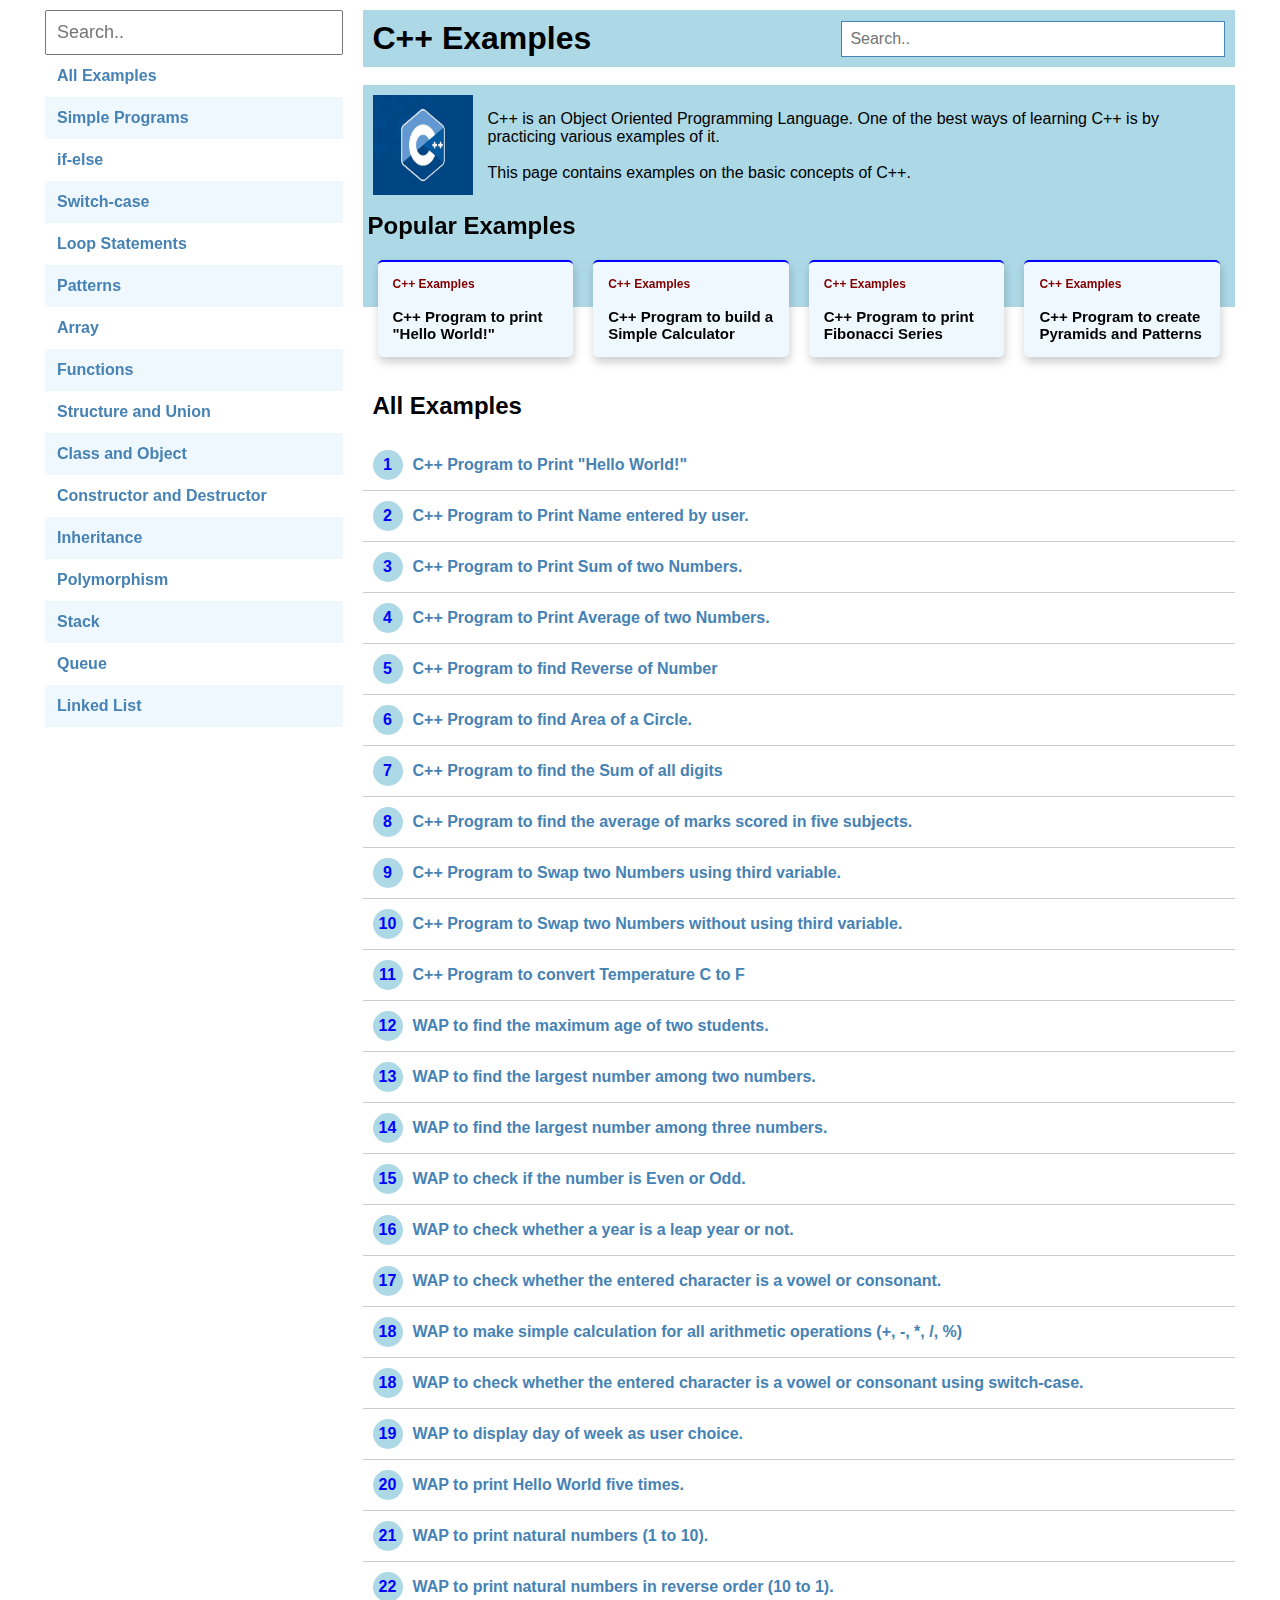
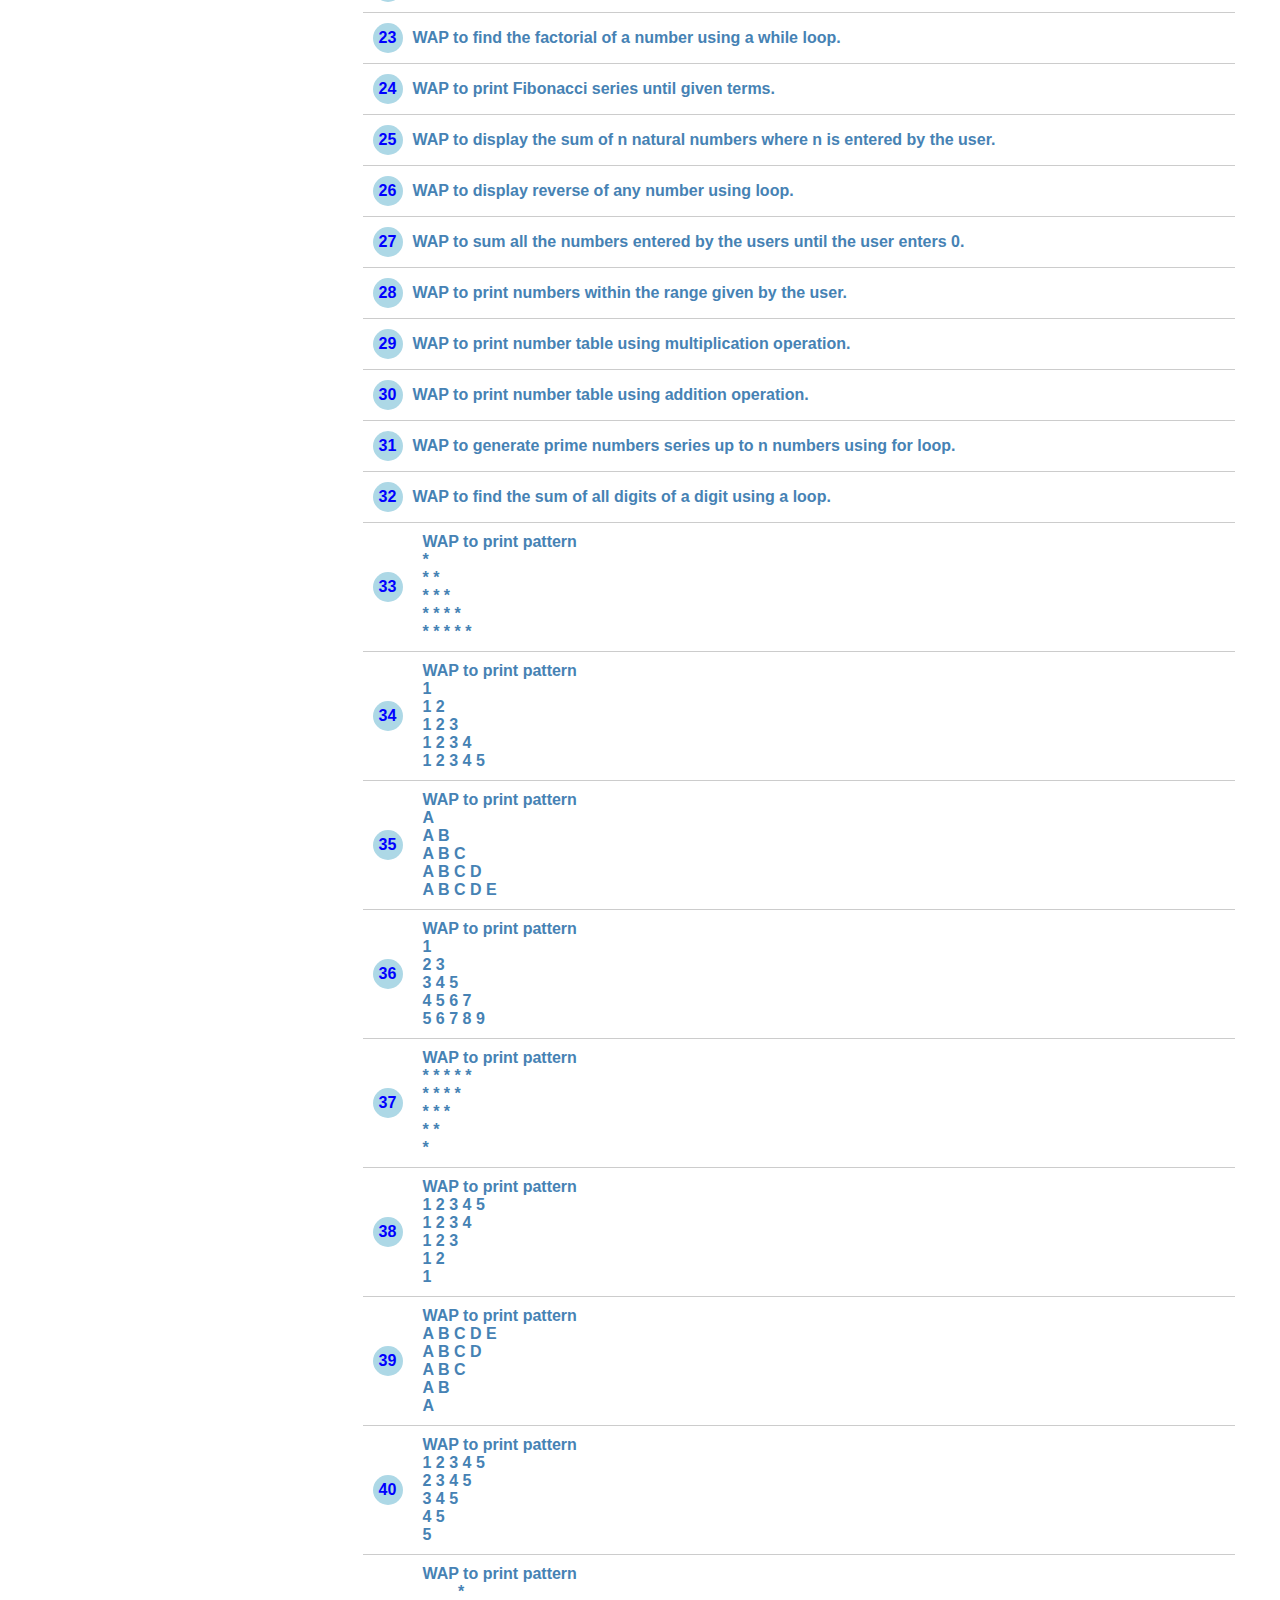
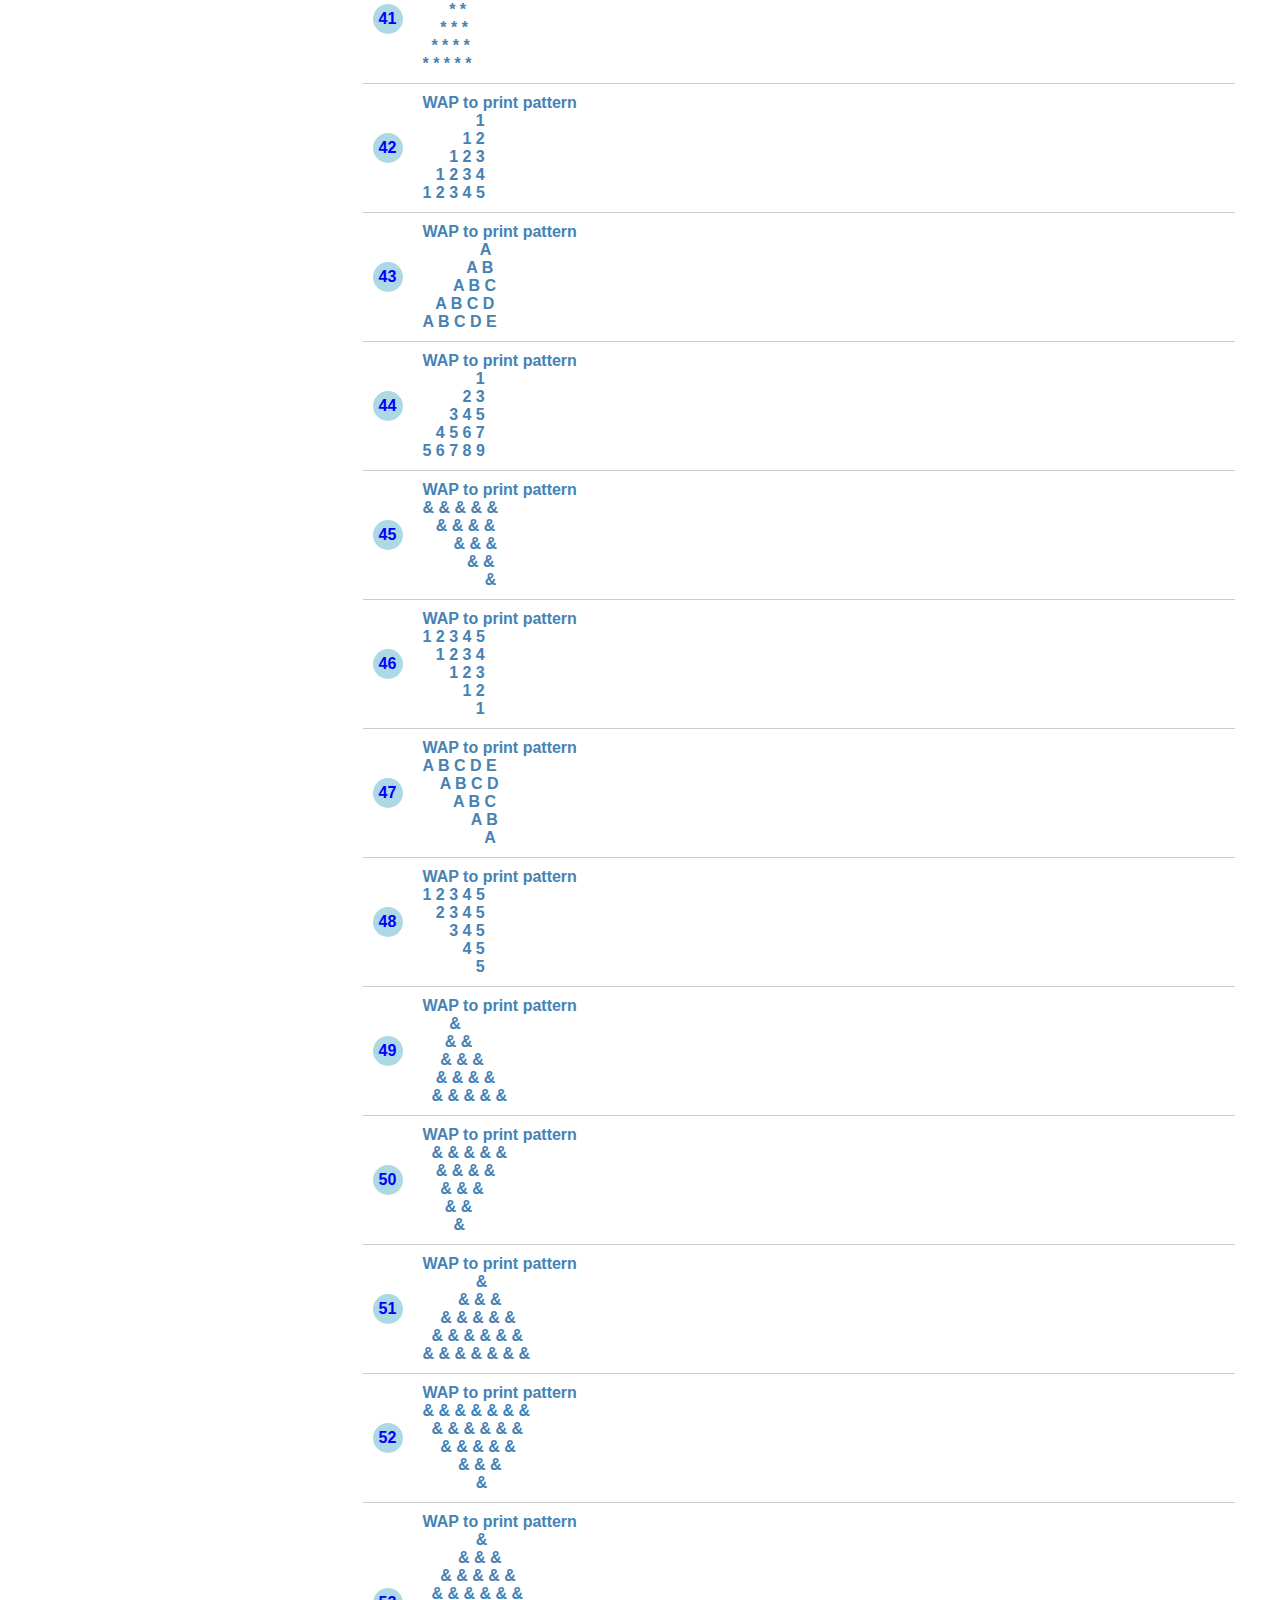
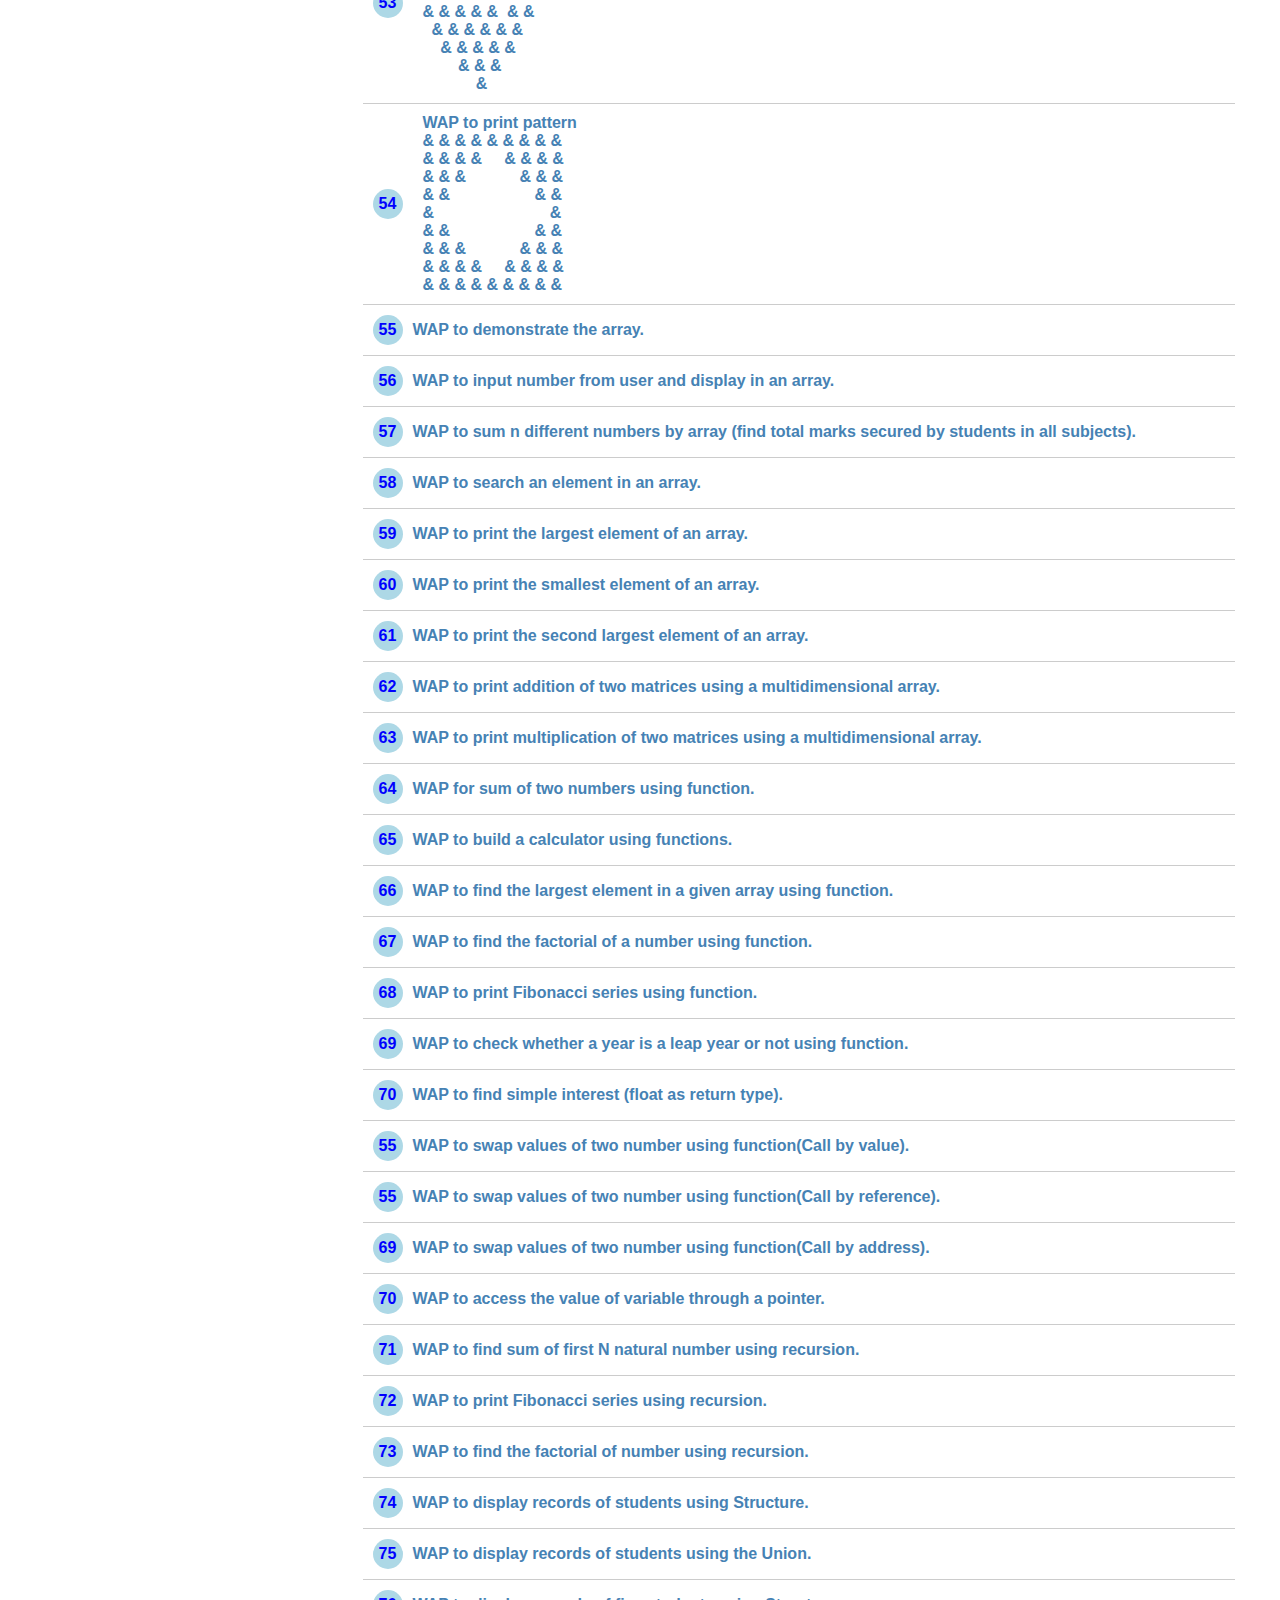
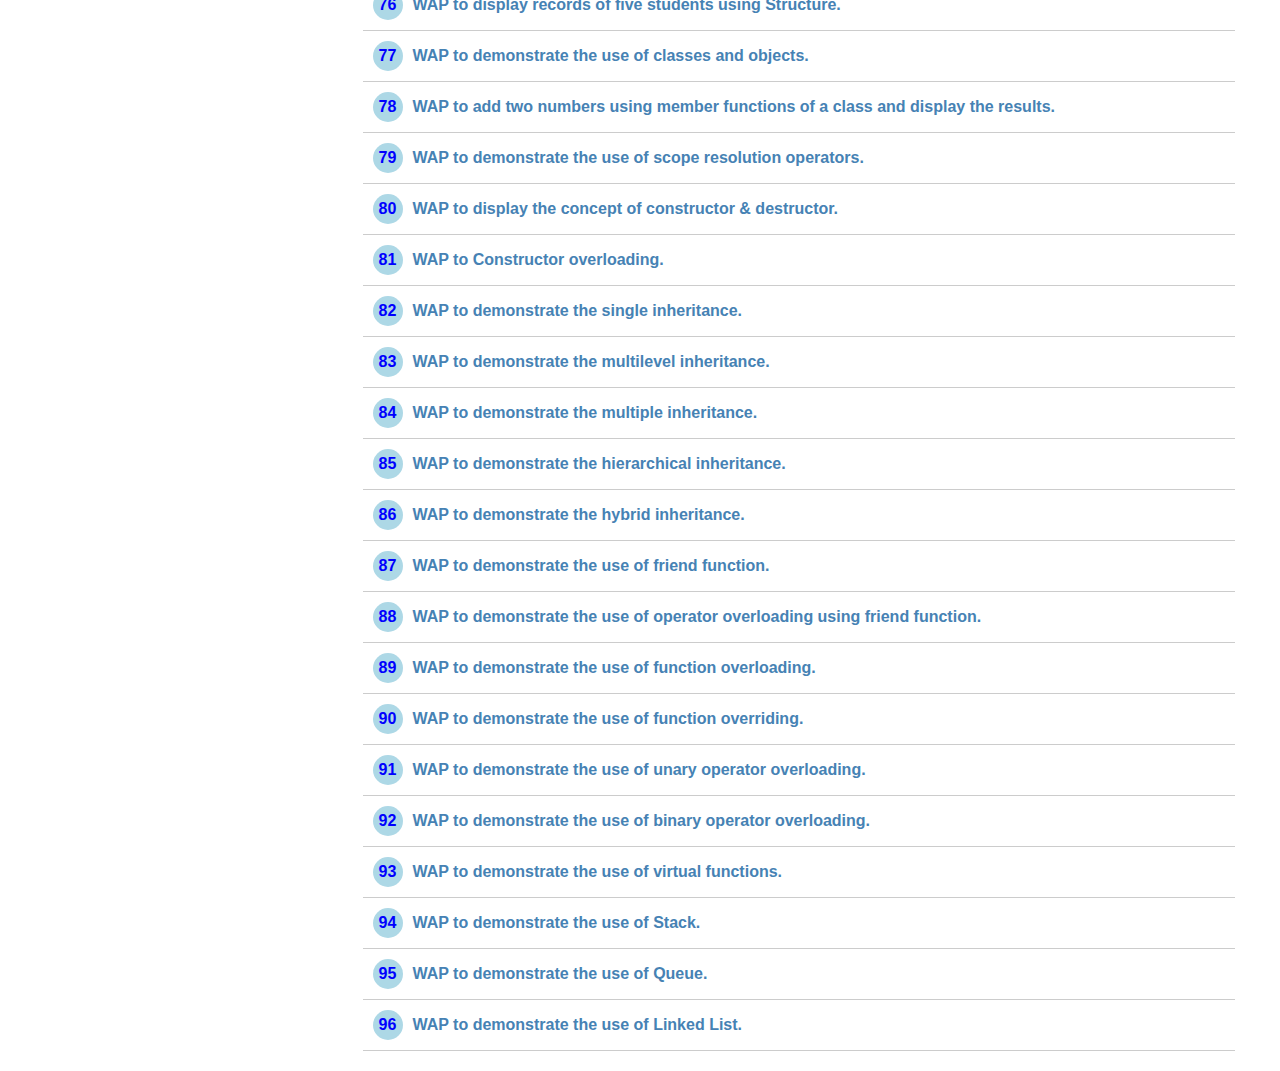
<file: cplus.html>
<!DOCTYPE html>
<html>
<head>
	<meta charset="utf-8">
	<meta name="viewport" content="width=device-width, initial-scale=1">
	<title></title>
	<link rel="stylesheet" type="text/css" href="cplus.css">
	<link rel="stylesheet" href="https://cdnjs.cloudflare.com/ajax/libs/font-awesome/4.7.0/css/font-awesome.min.css">
	<script src="https://code.jquery.com/jquery-3.5.1.min.js"></script>
</head>
<body>
<section>
	<div class="container">
		<div class="small-part" id="side">
			<div class="fix">
				<div class="close" onclick="closeNav()">&times</div>
				<input type="text" id="mySearch" onkeyup="myFunction()" placeholder="Search.." title="Type in a category">
				<ul id="myMenu">
				  <li id="all" class="programs" data-show=".all" ><a href="#">All Examples</a></li>
				  <li id="simple-prog" class="programs" data-show=".simple"><a href="#">Simple Programs</a></li>
				  <li id="if-else" class="programs" data-show=".ifelse"><a href="#">if-else</a></li>
				  <li id="Switch-case" class="programs" data-show=".switch"><a href="#">Switch-case</a></li>
				  <li id="loop-statement" class="programs" data-show=".loop"><a href="#">Loop Statements</a></li>
				  <li id="patterns" class="programs" data-show=".pattern"><a href="#">Patterns</a></li>
				  <li id="array" class="programs" data-show=".array"><a href="#">Array</a></li>
				  <li id="functions" class="programs" data-show=".func"><a href="#">Functions</a></li>
				  <li id="structure-union" class="programs" data-show=".struc-union"><a href="#">Structure and Union</a></li>
				  <li id="class-object" class="programs" data-show=".class-obj"><a href="#">Class and Object</a></li>
				  <li id="cons-dest" class="programs" data-show=".cons-dest"><a href="#">Constructor and Destructor</a></li>
				  <li id="inheritance" class="programs" data-show=".inherit"><a href="#">Inheritance</a></li>
				  <li id="polymorphism" class="programs" data-show=".polymorphism"><a href="#">Polymorphism</a></li>
				  <li id="stack" class="programs" data-show=".stack"><a href="#">Stack</a></li>
				  <li id="queue" class="programs" data-show=".queue"><a href="#">Queue</a></li>
				  <li id="linked-list" class="programs" data-show=".linked-list"><a href="#">Linked List</a></li>
				</ul>
			</div>
		</div>
		<div class="large-part">
			<div class="c-head">

					<button onclick="openNav()">
          			<i class="fa fa-bars"></i>
      			</button>
				<h1> C++ Examples</h1>
				<input type="text" id="all-search" onkeyup="allprogram()" placeholder="Search.." title="Type in a category">
			</div><br>
			<div class="c-text">
				<div class="c-image"><img src="c1.jpg" class="img"></div>
				<div class="text"></div>
				<div class="content">
					<p>C++ is an Object Oriented Programming Language. One of the best ways of learning C++ is by practicing various examples of it.<br><br> This page contains examples on the basic concepts of C++.</p>
				</div>
			</div>
			<div class="popular">
				<div class="cpart1"></div>
				<div class="cpart2"></div>
				<div class="base">
					<h2>Popular Examples</h2>
					<div class="division">
						<div class="pop-ex">
							<a href="cplus_prog/hello.mhtml">
								<div>
									<p class="div-head">C++ Examples</p><br>
									<p class="c-para">C++ Program to print "Hello World!"</p>
								</div>
							</a>
						</div>
						<div class="pop-ex">
							<a href="#">
								<div>
									<p class="div-head">C++ Examples</p><br>
									<p class="c-para">C++ Program to build a Simple Calculator</p>
								</div>
							</a>
						</div>
						<div class="pop-ex">
							<a href="#">
								<div>
									<p class="div-head">C++ Examples</p><br>
									<p class="c-para">C++ Program to print Fibonacci Series</p>
								</div>
							</a>
						</div>
						<div class="pop-ex">
							<a href="#">
								<div>
									<p class="div-head">C++ Examples</p><br>
									<p class="c-para">C++ Program to create Pyramids and Patterns</p>
								</div>
							</a>
						</div>
						
					</div>
					
				</div>
			</div>
			<h2 style="padding: 25px 0 0 10px;" class="text-change">All Examples</h2>

			<div class="prog-container">

				<div class="all">
					<ul id="myProgram">
						<li><a href="cplus_prog/hello.mhtml"><div class="number">1</div><span>C++ Program to Print "Hello World!"</span></a></li>
						<li><a href="#"><div class="number">2</div><span>C++ Program to Print Name entered by user.</span></a></li>
						<li><a href="#"><div class="number">3</div><span>C++ Program to Print Sum of two Numbers.</span></a></li>
						<li><a href="#"><div class="number">4</div><span>C++ Program to Print Average of two Numbers.</span></a></li>
						<li><a href="#"><div class="number">5</div><span>C++ Program to find Reverse of Number</span></a></li>
						<li><a href="#"><div class="number">6</div><span>C++ Program to find Area of a Circle.</span></a></li>
						<li><a href="#"><div class="number">7</div><span>C++ Program to find the Sum of all digits </span></a></li>
						<li><a href="#"><div class="number">8</div><span>C++ Program to find the average of marks scored in five subjects.</span></a></li>
						<li><a href="#"><div class="number">9</div><span>C++ Program to Swap two Numbers using third variable.</span></a></li>
						<li><a href="#"><div class="number">10</div><span>C++ Program to Swap two Numbers without using third variable.</span></a></li>
						<li><a href="#"><div class="number">11</div><span>C++ Program to convert Temperature C to F</span></a></li>
						<li><a href="#"><div class="number">12</div><span>WAP to find the maximum age of two students.</span></a></li>
						<li><a href="#"><div class="number">13</div><span>WAP to find the largest number among two numbers.</span></a></li>
						<li><a href="#"><div class="number">14</div><span>WAP to find the largest number among three numbers.</span></a></li>
						<li><a href="#"><div class="number">15</div><span>WAP to check if the number is Even or Odd.</span></a></li>
						<li><a href="#"><div class="number">16</div><span>WAP to check whether a year is a leap year or not.</span></a></li>
						<li><a href="#"><div class="number">17</div><span>WAP to check whether the entered character is a vowel or consonant.</span></a></li>

						<li><a href="#"><div class="number">18</div><span>WAP to make simple calculation for all arithmetic operations (+, -, *, /, %)</span></a></li>
						<li><a href="#"><div class="number">18</div><span>WAP to check whether the entered character is a vowel or consonant using switch-case.</span></a></li>
						<li><a href="#"><div class="number">19</div><span>WAP to display day of week as user choice.</span></a></li>

						<li><a href="#"><div class="number">20</div><span>WAP to print Hello World five times.</span></a></li>
						<li><a href="#"><div class="number">21</div><span>WAP to print natural numbers (1 to 10).</span></a></li>
						<li><a href="#"><div class="number">22</div><span>WAP to print natural numbers in reverse order (10 to 1).</span></a></li>
						<li><a href="#"><div class="number">23</div><span>WAP to find the factorial of a number using a while loop.</span></a></li>
						<li><a href="#"><div class="number">24</div><span>WAP to print Fibonacci series until given terms.</span></a></li>
						<li><a href="#"><div class="number">25</div><span>WAP to display the sum of n natural numbers where n is entered by the user.</span></a></li>
						<li><a href="#"><div class="number">26</div><span>WAP to display reverse of any number using loop.</span></a></li>
						<li><a href="#"><div class="number">27</div><span>WAP to sum all the numbers entered by the users until the user enters 0.</span></a></li>
						<li><a href="#"><div class="number">28</div><span>WAP to print numbers within the range given by the user.</span></a></li>
						<li><a href="#"><div class="number">29</div><span>WAP to print number table using multiplication operation.</span></a></li>
						<li><a href="#"><div class="number">30</div><span>WAP to print number table using addition operation.</span></a></li>
						<li><a href="#"><div class="number">31</div><span>WAP to generate prime numbers series up to n numbers using for loop.</span></a></li>

						<li><a href="#"><div class="number">32</div><span>WAP to find the sum of all digits of a digit using a loop.</span></a></li>
						<li><a href="#"><div class="number">33</div>
							<span style="padding-left: 10px;"><div>WAP to print pattern</div><b>*<br>* *<br>* * *<br>* * * *<br>* * * * *</b></span></a>
						</li>
						<li><a href="#"><div class="number">34</div>
							<span style="padding-left: 10px;"><div>WAP to print pattern</div>1<br>1 2 <br> 1 2 3<br> 1 2 3 4<br> 1 2 3 4 5</span></a>
						</li>
						<li><a href="#"><div class="number">35</div>
							<span style="padding-left: 10px;"><div>WAP to print pattern</div>A<br> A B<br> A B C<br> A B C D<br> A B C D E</span></a>
						</li>
						<li><a href="#"><div class="number">36</div>
							<span style="padding-left: 10px;"><div>WAP to print pattern</div>1<br>2 3<br> 3 4 5<br> 4 5 6 7<br> 5 6 7 8 9</span></a>
						</li>
						<li><a href="#"><div class="number">37</div>
							<span style="padding-left: 10px;"><div>WAP to print pattern</div>* * * * *<br>* * * *<br>* * * <br> * *<br>*</span></a>
						</li>
						<li><a href="#"><div class="number">38</div>
							<span style="padding-left: 10px;"><div>WAP to print pattern</div>1 2 3 4 5<br> 1 2 3 4<br> 1 2 3<br> 1 2<br>1</span></a>
						</li>
						<li><a href="#"><div class="number">39</div>
							<span style="padding-left: 10px;"><div>WAP to print pattern</div>A B C D E<br>A B C D<br>A B C<br>A B<br>A</span></a>
						</li>
						<li><a href="#"><div class="number">40</div>
							<span style="padding-left: 10px;"><div>WAP to print pattern</div>1 2 3 4 5<br>2 3 4 5<br>3 4 5<br> 4 5<br>5</span></a>
						</li>
						<li><a href="#"><div class="number">41</div>
							<span style="padding-left: 10px;">WAP to print pattern
								<pre>        *</pre><pre>      * *</pre><pre>    * * *</pre><pre>  * * * *</pre><pre>* * * * *</pre></span></a>
						</li>
						<li><a href="#"><div class="number">42</div>
							<span style="padding-left: 10px;"><div>WAP to print pattern</div>
								<pre>            1</pre>
								<pre>         1 2</pre>
								<pre>      1 2 3</pre>
								<pre>   1 2 3 4</pre>
								<pre>1 2 3 4 5</pre></span></a></span></a>
						</li>
						<li><a href="#"><div class="number">43</div>
							<span style="padding-left: 10px;"><div>WAP to print pattern</div>
							  <pre>             A</pre>
								<pre>          A B</pre>
								<pre>       A B C</pre>
								<pre>   A B C D</pre>
								<pre>A B C D E</pre></span></a>
						</li>
						<li><a href="#"><div class="number">44</div>
							<span style="padding-left: 10px;"><div>WAP to print pattern</div>
							  <pre>            1</pre>
								<pre>         2 3</pre>
								<pre>      3 4 5</pre>
								<pre>   4 5 6 7</pre>
								<pre>5 6 7 8 9</pre></span></a>
						</li>
						<li><a href="#"><div class="number">45</div>
							<span style="padding-left: 10px;"><div>WAP to print pattern</div>
								<pre>& & & & &</pre>
								<pre>   & & & &</pre>
								<pre>       & & &</pre>
								<pre>          & &</pre>
								<pre>              &</pre></span></a>
						</li>
						<li><a href="#"><div class="number">46</div>
							<span style="padding-left: 10px;"><div>WAP to print pattern</div>
							  <pre>1 2 3 4 5</pre>
								<pre>   1 2 3 4</pre>
								<pre>      1 2 3</pre>
								<pre>         1 2</pre>
								<pre>            1</pre></span></a>
						</li>
						<li><a href="#"><div class="number">47</div>
							<span style="padding-left: 10px;"><div>WAP to print pattern</div>
							  <pre>A B C D E</pre>
								<pre>    A B C D</pre>
								<pre>       A B C</pre>
								<pre>           A B</pre>
								<pre>              A</pre></span></a>
						</li>

						<li><a href="#"><div class="number">48</div>
							<span style="padding-left: 10px;"><div>WAP to print pattern</div>
							<pre>1 2 3 4 5</pre>
								<pre>   2 3 4 5</pre>
								<pre>      3 4 5</pre>
								<pre>         4 5</pre>
								<pre>            5</pre></span></a>
						</li>
						<li><a href="#"><div class="number">49</div>
							<span style="padding-left: 10px;"><div>WAP to print pattern</div>
							<pre>      &      </pre>
							<pre>     & &  </pre>
							<pre>    & & &  </pre>
							<pre>   & & & & </pre>
							<pre>  & & & & &</pre></span></a>
						</li>
						<li><a href="#"><div class="number">50</div>
							<span style="padding-left: 10px;"><div>WAP to print pattern</div>
							<pre>  & & & & &</pre>
							<pre>   & & & & </pre>
							<pre>    & & &  </pre>
							<pre>     & &  </pre>
							<pre>       &      </pre>
						  </span></a>
						</li>
						<li><a href="#"><div class="number">51</div>
							<span style="padding-left: 10px;"><div>WAP to print pattern</div>
							<pre>            &      </pre>
							<pre>        & & &    </pre>
							<pre>    & & & & &  </pre>
							<pre>  & & & & & & </pre>
							<pre>& & & & & & &</pre></span></a>
						</li>
						<li><a href="#"><div class="number">52</div>
							<span style="padding-left: 10px;"><div>WAP to print pattern</div>
								<pre>& & & & & & &</pre>
								<pre>  & & & & & & </pre>
								<pre>    & & & & &  </pre>
								<pre>        & & &    </pre>
								<pre>            &      </pre>
							</span></a></li>
						<li><a href="#"><div class="number">53</div>
							<span style="padding-left: 10px;"><div>WAP to print pattern</div>
							<pre>            &      </pre>
							<pre>        & & &    </pre>
							<pre>    & & & & &  </pre>
							<pre>  & & & & & & </pre>
							<pre>& & & & &  & &</pre>
							<pre>  & & & & & & </pre>
								<pre>    & & & & &  </pre>
								<pre>        & & &    </pre>
								<pre>            &      </pre>
						</span></a>
						</li>

						<li><a href="#"><div class="number">54</div>
							<span style="padding-left: 10px;"><div>WAP to print pattern</div>
							<pre>& & & & & & & & &</pre>
							<pre>& & & &     & & & &</pre>
							<pre>& & &            & & &</pre>
							<pre>& &                   & &</pre>
							<pre>&                          &</pre>
							<pre>& &                   & &</pre>
							<pre>& & &            & & &</pre>
							<pre>& & & &     & & & &</pre>
							<pre>& & & & & & & & &</pre>
						</span></a>
						</li>
						<li><a href="#"><div class="number">55</div><span>WAP to demonstrate the array.</span></a></li>
						<li><a href="#"><div class="number">56</div><span>WAP to input number from user and display in an array.</span></a></li>
						<li><a href="#"><div class="number">57</div><span>WAP to sum n different numbers by array (find total marks secured by students in all subjects).</span></a></li>
						<li><a href="#"><div class="number">58</div><span>WAP to search an element in an array.</span></a></li>
						<li><a href="#"><div class="number">59</div><span>WAP to print the largest element of an array.</span></a></li>
						<li><a href="#"><div class="number">60</div><span>WAP to print the smallest element of an array.</span></a></li>
						<li><a href="#"><div class="number">61</div><span>WAP to print the second largest element of an array.</span></a></li>
						<li><a href="#"><div class="number">62</div><span>WAP to print addition of two matrices using a multidimensional array.</span></a></li>
						<li><a href="#"><div class="number">63</div><span>WAP to print multiplication of two matrices using a multidimensional array.</span></a></li>

						<li><a href="#"><div class="number">64</div><span>WAP for sum of two numbers using function.</span></a></li>
						<li><a href="#"><div class="number">65</div><span>WAP to build a calculator using functions.</span></a></li>
						<li><a href="#"><div class="number">66</div><span>WAP to find the largest element in a given array using function.</span></a></li>
						<li><a href="#"><div class="number">67</div><span>WAP to find the factorial of a number using function.</span></a></li>
						<li><a href="#"><div class="number">68</div><span>WAP to print Fibonacci series using function.</span></a></li>
						<li><a href="#"><div class="number">69</div><span>WAP to check whether a year is a leap year or not using function.</span></a></li>
						<li><a href="#"><div class="number">70</div><span>WAP to find simple interest (float as return type).</span></a></li>
						<li><a href="#"><div class="number">55</div><span>WAP to swap values of two number using function(Call by value).</span></a></li>
						<li><a href="#"><div class="number">55</div><span>WAP to swap values of two number using function(Call by reference).</span></a></li>
						<li><a href="#"><div class="number">69</div><span>WAP to swap values of two number using function(Call by address).</span></a></li>
						<li><a href="#"><div class="number">70</div><span>WAP to access the value of variable through a pointer.</span></a></li>
						<li><a href="#"><div class="number">71</div><span>WAP to find sum of first N natural number using recursion.</span></a></li>
						<li><a href="#"><div class="number">72</div><span>WAP to print Fibonacci series using recursion.</span></a></li>
						<li><a href="#"><div class="number">73</div><span>WAP to find the factorial of number using recursion.</span></a></li>

						<li><a href="#"><div class="number">74</div><span>WAP to display records of students using Structure.</span></a></li>
						<li><a href="#"><div class="number">75</div><span>WAP to display records of students using the Union.</span></a></li>
						<li><a href="#"><div class="number">76</div><span>WAP to display records of five students using Structure.</span></a></li>

						<li><a href="#"><div class="number">77</div><span>WAP to demonstrate the use of classes and objects.</span></a></li>
						<li><a href="#"><div class="number">78</div><span>WAP to add two numbers using member functions of a class and display the results.</span></a></li>
						<li><a href="#"><div class="number">79</div><span>WAP to demonstrate the use of scope resolution operators.</span></a></li>

						<li><a href="#"><div class="number">80</div><span>WAP to display the concept of constructor & destructor.</span></a></li>
						<li><a href="#"><div class="number">81</div><span>WAP to Constructor overloading.</span></a></li>

						<li><a href="#"><div class="number">82</div><span>WAP to demonstrate the single inheritance.</span></a></li>
						<li><a href="#"><div class="number">83</div><span>WAP to demonstrate the multilevel inheritance.</span></a></li>
						<li><a href="#"><div class="number">84</div><span>WAP to demonstrate the multiple inheritance.</span></a></li>
						<li><a href="#"><div class="number">85</div><span>WAP to demonstrate the hierarchical inheritance.</span></a></li>
						<li><a href="#"><div class="number">86</div><span>WAP to demonstrate the hybrid inheritance.</span></a></li>

						<li><a href="#"><div class="number">87</div><span>WAP to demonstrate the use of friend function.</span></a></li>
						<li><a href="#"><div class="number">88</div><span>WAP to demonstrate the use of operator overloading using friend function.</span></a></li>

						<li><a href="#"><div class="number">89</div><span>WAP to demonstrate the use of function overloading.</span></a></li>
						<li><a href="#"><div class="number">90</div><span>WAP to demonstrate the use of function overriding.</span></a></li>
						<li><a href="#"><div class="number">91</div><span>WAP to demonstrate the use of unary operator overloading.</span></a></li>
						<li><a href="#"><div class="number">92</div><span>WAP to demonstrate the use of binary operator overloading.</span></a></li>
						<li><a href="#"><div class="number">93</div><span>WAP to demonstrate the use of virtual functions.</span></a></li>

						<li><a href="#"><div class="number">94</div><span>WAP to demonstrate the use of Stack.</span></a></li>
						<li><a href="#"><div class="number">95</div><span>WAP to demonstrate the use of Queue.</span></a></li>
						<li><a href="#"><div class="number">96</div><span>WAP to demonstrate the use of Linked List.</span></a></li>
					</ul>
				</div>

				<div class="simple hide">
					<ul>
						<li><a href="cplus_prog/1hello_world.html"><div class="number">1</div><span>C++ Program to Print "Hello World!"</span></a></li>
						<li><a href="#"><div class="number">2</div><span>C++ Program to Print Name entered by user.</span></a></li>
						<li><a href="#"><div class="number">3</div><span>C++ Program to Print Sum of two Numbers.</span></a></li>
						<li><a href="#"><div class="number">4</div><span>C++ Program to Print Average of two Numbers.</span></a></li>
						<li><a href="#"><div class="number">5</div><span>C++ Program to find Reverse of Number</span></a></li>
						<li><a href="#"><div class="number">6</div><span>C++ Program to find Area of a Circle.</span></a></li>
						<li><a href="#"><div class="number">7</div><span>C++ Program to find the Sum of all digits </span></a></li>
						<li><a href="#"><div class="number">8</div><span>C++ Program to find the average of marks scored in five subjects.</span></a></li>
						<li><a href="#"><div class="number">9</div><span>C++ Program to Swap two Numbers using third variable.</span></a></li>
						<li><a href="#"><div class="number">10</div><span>C++ Program to Swap two Numbers without using third variable.</span></a></li>
						<li><a href="#"><div class="number">11</div><span>C++ Program to convert Temperature C to F</span></a></li>
					</ul>
				</div>

				<div class="ifelse hide">
					<ul>
						<li><a href="#"><div class="number">1</div><span>WAP to find the maximum age of two students.</span></a></li>
						<li><a href="#"><div class="number">2</div><span>WAP to find the largest number among two numbers.</span></a></li>
						<li><a href="#"><div class="number">3</div><span>WAP to find the largest number among three numbers.</span></a></li>
						<li><a href="#"><div class="number">4</div><span>WAP to check if the number is Even or Odd.</span></a></li>
						<li><a href="#"><div class="number">5</div><span>WAP to check whether a year is a leap year or not.</span></a></li>
						<li><a href="#"><div class="number">6</div><span>WAP to check whether the entered character is a vowel or consonant.</span></a></li>
					</ul>
				</div>

				<div class="switch hide">
					<ul>
						<li><a href="#"><div class="number">1</div><span>WAP to make simple calculation for all arithmetic operations (+, -, *, /, %)</span></a></li>
						<li><a href="#"><div class="number">2</div><span>WAP to check whether the entered character is a vowel or consonant using switch-case.</span></a></li>
						<li><a href="#"><div class="number">3</div><span>WAP to display day of week as user choice.</span></a></li>
					</ul>
				</div>

				<div class="loop hide">
					<ul>
						<li><a href="#"><div class="number">1</div><span>WAP to print Hello World five times.</span></a></li>
						<li><a href="#"><div class="number">2</div><span>WAP to print natural numbers (1 to 10).</span></a></li>
						<li><a href="#"><div class="number">3</div><span>WAP to print natural numbers in reverse order (10 to 1).</span></a></li>
						<li><a href="#"><div class="number">4</div><span>WAP to find the factorial of a number using a while loop.</span></a></li>
						<li><a href="#"><div class="number">5</div><span>WAP to print Fibonacci series until given terms.</span></a></li>
						<li><a href="#"><div class="number">6</div><span>WAP to display the sum of n natural numbers where n is entered by the user.</span></a></li>
						<li><a href="#"><div class="number">7</div><span>WAP to display reverse of any number using loop.</span></a></li>
						<li><a href="#"><div class="number">8</div><span>WAP to sum all the numbers entered by the users until the user enters 0.</span></a></li>
						<li><a href="#"><div class="number">9</div><span>WAP to print numbers within the range given by the user.</span></a></li>
						<li><a href="#"><div class="number">10</div><span>WAP to print number table using multiplication operation.</span></a></li>
						<li><a href="#"><div class="number">11</div><span>WAP to print number table using addition operation.</span></a></li>
						<li><a href="#"><div class="number">12</div><span>WAP to generate prime numbers series up to n numbers using for loop.</span></a></li>
						<li><a href="#"><div class="number">13</div><span>WAP to find the sum of all digits of a digit using a loop.</span></a></li>
					</ul>
				</div>

				<div class="pattern hide">
					<ul>
						<li><a href="#"><div class="number">1</div>
							<span style="padding-left: 10px;"><div>WAP to print pattern</div><b>*<br>* *<br>* * *<br>* * * *<br>* * * * *</b></span></a>
						</li>
						<li><a href="#"><div class="number">2</div>
							<span style="padding-left: 10px;"><div>WAP to print pattern</div>1<br>1 2 <br> 1 2 3<br> 1 2 3 4<br> 1 2 3 4 5</span></a>
						</li>
						<li><a href="#"><div class="number">3</div>
							<span style="padding-left: 10px;"><div>WAP to print pattern</div>A<br> A B<br> A B C<br> A B C D<br> A B C D E</span></a>
						</li>
						<li><a href="#"><div class="number">4</div>
							<span style="padding-left: 10px;"><div>WAP to print pattern</div>1<br>2 3<br> 3 4 5<br> 4 5 6 7<br> 5 6 7 8 9</span></a>
						</li>
						<li><a href="#"><div class="number">5</div>
							<span style="padding-left: 10px;"><div>WAP to print pattern</div>* * * * *<br>* * * *<br>* * * <br> * *<br>*</span></a>
						</li>
						<li><a href="#"><div class="number">6</div>
							<span style="padding-left: 10px;"><div>WAP to print pattern</div>1 2 3 4 5<br> 1 2 3 4<br> 1 2 3<br> 1 2<br>1</span></a>
						</li>
						<li><a href="#"><div class="number">7</div>
							<span style="padding-left: 10px;"><div>WAP to print pattern</div>A B C D E<br>A B C D<br>A B C<br>A B<br>A</span></a>
						</li>
						<li><a href="#"><div class="number">8</div>
							<span style="padding-left: 10px;"><div>WAP to print pattern</div>1 2 3 4 5<br>2 3 4 5<br>3 4 5<br> 4 5<br>5</span></a>
						</li>
						<li><a href="#"><div class="number">9</div>
							<span style="padding-left: 10px;">WAP to print pattern
								<pre>        *</pre><pre>      * *</pre><pre>    * * *</pre><pre>  * * * *</pre><pre>* * * * *</pre></span></a>
						</li>


						<li><a href="#"><div class="number">10</div>
							<span style="padding-left: 10px;"><div>WAP to print pattern</div>
								<pre>            1</pre>
								<pre>         1 2</pre>
								<pre>      1 2 3</pre>
								<pre>   1 2 3 4</pre>
								<pre>1 2 3 4 5</pre></span></a></span></a>
						</li>
						<li><a href="#"><div class="number">11</div>
							<span style="padding-left: 10px;"><div>WAP to print pattern</div>
							  <pre>             A</pre>
								<pre>          A B</pre>
								<pre>       A B C</pre>
								<pre>   A B C D</pre>
								<pre>A B C D E</pre></span></a>
						</li>
						<li><a href="#"><div class="number">12</div>
							<span style="padding-left: 10px;"><div>WAP to print pattern</div>
							  <pre>            1</pre>
								<pre>         2 3</pre>
								<pre>      3 4 5</pre>
								<pre>   4 5 6 7</pre>
								<pre>5 6 7 8 9</pre></span></a>
						</li>
						<li><a href="#"><div class="number">13</div>
							<span style="padding-left: 10px;"><div>WAP to print pattern</div>
								<pre>& & & & &</pre>
								<pre>   & & & &</pre>
								<pre>       & & &</pre>
								<pre>          & &</pre>
								<pre>              &</pre></span></a>
						</li>
						<li><a href="#"><div class="number">14</div>
							<span style="padding-left: 10px;"><div>WAP to print pattern</div>
							  <pre>1 2 3 4 5</pre>
								<pre>   1 2 3 4</pre>
								<pre>      1 2 3</pre>
								<pre>         1 2</pre>
								<pre>            1</pre></span></a>
						</li>
						<li><a href="#"><div class="number">15</div>
							<span style="padding-left: 10px;"><div>WAP to print pattern</div>
							  <pre>A B C D E</pre>
								<pre>    A B C D</pre>
								<pre>       A B C</pre>
								<pre>           A B</pre>
								<pre>              A</pre></span></a>
						</li>
			
						<li><a href="#"><div class="number">16</div>
							<span style="padding-left: 10px;"><div>WAP to print pattern</div>
							<pre>1 2 3 4 5</pre>
								<pre>   2 3 4 5</pre>
								<pre>      3 4 5</pre>
								<pre>         4 5</pre>
								<pre>            5</pre></span></a>
						</li>
						<li><a href="#"><div class="number">17</div>
							<span style="padding-left: 10px;"><div>WAP to print pattern</div>
							<pre>      &      </pre>
							<pre>     & &  </pre>
							<pre>    & & &  </pre>
							<pre>   & & & & </pre>
							<pre>  & & & & &</pre></span></a>
						</li>
						<li><a href="#"><div class="number">18</div>
							<span style="padding-left: 10px;"><div>WAP to print pattern</div>
							<pre>  & & & & &</pre>
							<pre>   & & & & </pre>
							<pre>    & & &  </pre>
							<pre>     & &  </pre>
							<pre>       &      </pre>
						  </span></a>
						</li>
						<li><a href="#"><div class="number">19</div>
							<span style="padding-left: 10px;"><div>WAP to print pattern</div>
							<pre>            &      </pre>
							<pre>        & & &    </pre>
							<pre>    & & & & &  </pre>
							<pre>  & & & & & & </pre>
							<pre>& & & & & & &</pre></span></a>
						</li>
						<li><a href="#"><div class="number">20</div>
							<span style="padding-left: 10px;"><div>WAP to print pattern</div>
								<pre>& & & & & & &</pre>
								<pre>  & & & & & & </pre>
								<pre>    & & & & &  </pre>
								<pre>        & & &    </pre>
								<pre>            &      </pre>
							</span></a></li>
						<li><a href="#"><div class="number">21</div>
							<span style="padding-left: 10px;"><div>WAP to print pattern</div>
							<pre>            &      </pre>
							<pre>        & & &    </pre>
							<pre>    & & & & &  </pre>
							<pre>  & & & & & & </pre>
							<pre>& & & & &  & &</pre>
							<pre>  & & & & & & </pre>
								<pre>    & & & & &  </pre>
								<pre>        & & &    </pre>
								<pre>            &      </pre>
						</span></a>
						</li>

						<li><a href="#"><div class="number">22</div>
							<span style="padding-left: 10px;"><div>WAP to print pattern</div>
							<pre>& & & & & & & & &</pre>
							<pre>& & & &     & & & &</pre>
							<pre>& & &            & & &</pre>
							<pre>& &                   & &</pre>
							<pre>&                          &</pre>
							<pre>& &                   & &</pre>
							<pre>& & &            & & &</pre>
							<pre>& & & &     & & & &</pre>
							<pre>& & & & & & & & &</pre>
						</span></a>
						</li>
					</ul>
				</div>
				<div class="array hide">
					<ul>
						<li><a href="#"><div class="number">1</div><span>WAP to demonstrate the array.</span></a></li>
						<li><a href="#"><div class="number">2</div><span>WAP to input number from user and display in an array.</span></a></li>
						<li><a href="#"><div class="number">3</div><span>WAP to sum n different numbers by array (find total marks secured by students in all subjects).</span></a></li>
						<li><a href="#"><div class="number">4</div><span>WAP to search an element in an array.</span></a></li>
						<li><a href="#"><div class="number">5</div><span>WAP to print the largest element of an array.</span></a></li>
						<li><a href="#"><div class="number">6</div><span>WAP to print the smallest element of an array.</span></a></li>
						<li><a href="#"><div class="number">7</div><span>WAP to print the second largest element of an array.</span></a></li>
						<li><a href="#"><div class="number">8</div><span>WAP to print addition of two matrices using a multidimensional array.</span></a></li>
						<li><a href="#"><div class="number">9</div><span>WAP to print multiplication of two matrices using a multidimensional array.</span></a></li>
					</ul>
				</div>

				<div class="func hide">
					<ul>
						<li><a href="#"><div class="number">1</div><span>WAP to make simple calculation for all arithmetic operations (+, -, *, /, %)</span></a></li>
						<li><a href="#"><div class="number">2</div><span>WAP to check whether the entered character is a vowel or consonant using switch-case.</span></a></li>
						<li><a href="#"><div class="number">3</div><span>WAP to display day of week as user choice.</span></a></li>
					</ul>
				</div>

				<div class="struc-union hide">
					<ul>
						<li><a href="#"><div class="number">1</div><span>WAP to display records of students using Structure.</span></a></li>
						<li><a href="#"><div class="number">2</div><span>WAP to display records of students using the Union.</span></a></li>
						<li><a href="#"><div class="number">3</div><span>WAP to display records of five students using Structure.</span></a></li>
					</ul>
				</div>
				<div class="class-obj hide">
					<ul>
						<li><a href="#"><div class="number">1</div><span>WAP to demonstrate the use of classes and objects.</span></a></li>
						<li><a href="#"><div class="number">2</div><span>WAP to add two numbers using member functions of a class and display the results.</span></a></li>
						<li><a href="#"><div class="number">3</div><span>WAP to demonstrate the use of scope resolution operators.</span></a></li>
					</ul>
				</div>
				<div class="cons-dest hide">
					<ul>
						<li><a href="#"><div class="number">1</div><span>WAP to display the concept of constructor & destructor.</span></a></li>
						<li><a href="#"><div class="number">2</div><span>WAP to Constructor overloading.</span></a></li>
					</ul>
				</div>

				<div class="inherit hide">
					<ul>
						<li><a href="#"><div class="number">1</div><span>WAP to demonstrate the single inheritance.</span></a></li>
						<li><a href="#"><div class="number">2</div><span>WAP to demonstrate the multilevel inheritance.</span></a></li>
						<li><a href="#"><div class="number">3</div><span>WAP to demonstrate the multiple inheritance.</span></a></li>
						<li><a href="#"><div class="number">4</div><span>WAP to demonstrate the hierarchical inheritance.</span></a></li>
						<li><a href="#"><div class="number">5</div><span>WAP to demonstrate the hybrid inheritance.</span></a></li>
					</ul>
				</div>

				<div class="polymorphism hide">
					<ul>
						<li><a href="#"><div class="number">1</div><span>WAP to demonstrate the use of function overloading.</span></a></li>
						<li><a href="#"><div class="number">2</div><span>WAP to demonstrate the use of function overriding.</span></a></li>
						<li><a href="#"><div class="number">3</div><span>WAP to demonstrate the use of unary operator overloading.</span></a></li>
						<li><a href="#"><div class="number">4</div><span>WAP to demonstrate the use of binary operator overloading.</span></a></li>
						<li><a href="#"><div class="number">5</div><span>WAP to demonstrate the use of virtual functions.</span></a></li>
					</ul>
				</div>
				<div class="stack hide">
					<ul>
						<li><a href="#"><div class="number">1</div><span>WAP to demonstrate the use of Stack.</span></a></li>
					</ul>
				</div>

				<div class="queue hide">
					<ul>
						<li><a href="#"><div class="number">1</div><span>WAP to demonstrate the use of Queue.</span></a></li>
					</ul>
				</div>
				<div class="linked-list hide">
					<ul>
							<li><a href="#"><div class="number">1</div><span>WAP to demonstrate the use of Linked List.</span></a></li>
					</ul>
				</div>

			</div>

	</div>
</section>
<script>
 
 function openNav() {

  document.getElementById("side").style.width = "98%";
  document.getElementById("side").style.position = 'absolute' ;
  document.getElementById("side").style.zIndex = 1;
  document.getElementById("side").style.background = 'white';
  document.getElementById("side").style.display = 'block' ;
   document.getElementById("side").classList.remove("widthZero")
}

function closeNav() {
  document.getElementById("side").style.width = "0";
  document.getElementById("side").style.display = 'none' ;
}

function myFunction() {
  // Declare variables
  var input, filter, ul, li, a, i;
  input = document.getElementById("mySearch");
  filter = input.value.toUpperCase();
  ul = document.getElementById("myMenu");
  li = ul.getElementsByTagName("li");

  // Loop through all list items, and hide those who don't match the search query
  for (i = 0; i < li.length; i++) {
    a = li[i].getElementsByTagName("a")[0];
    if (a.innerHTML.toUpperCase().indexOf(filter) > -1) {
      li[i].style.display = "";
    } else {
      li[i].style.display = "none";
    }
  }
}

function allprogram() {
  // Declare variables
  var input, filter, ul, li, a, i;
  input = document.getElementById("all-search");
  filter = input.value.toUpperCase();
  ul = document.getElementById("myProgram");
  li = ul.getElementsByTagName("li");

  // Loop through all list items, and hide those who don't match the search query
  for (i = 0; i < li.length; i++) {
    a = li[i].getElementsByTagName("a")[0];
    if (a.innerHTML.toUpperCase().indexOf(filter) > -1) {
      li[i].style.display = "";
    } else {
      li[i].style.display = "none";
    }
  }
}

$(document).ready(function(){

	$("ul li#all").click(function(){
		$(".text-change").text("All Examples");
	}); 

	$("ul li#simple-prog").click(function(){
		$(".text-change").text("Simple Programs");
	}); 

	$("ul li#if-else").click(function(){
		$(".text-change").text("If-Else");
	}); 

	$("ul li#Switch-case").click(function(){
		$(".text-change").text("Switch-Case");
	}); 

	$("ul li#loop-statement").click(function(){
		$(".text-change").text("Loop Statements");
	}); 

	$("ul li#patterns").click(function(){
		$(".text-change").text("Patterns");
	}); 

	$("ul li#array").click(function(){
		$(".text-change").text("Array");
	}); 

	$("ul li#functions").click(function(){
		$(".text-change").text("Functions");
	}); 

	$("ul li#structure-union").click(function(){
		$(".text-change").text("Structure and Union");
	}); 

	$("ul li#class-object").click(function(){
		$(".text-change").text("Class and Object");
	}); 

	$("ul li#cons-dest").click(function(){
		$(".text-change").text("Constructor and Destructor");
	});

	$("ul li#inheritance").click(function(){
		$(".text-change").text("Inheritance");
	});

	$("ul li#polymorphism").click(function(){
		$(".text-change").text("Polymorphism");
	});

	$("ul li#stack").click(function(){
		$(".text-change").text("Stack");
	}); 

	$("ul li#queue").click(function(){
		$(".text-change").text("Queue");
	}); 

	$("ul li#linked-list").click(function(){
		$(".text-change").text("Linked List");
	}); 
	
});

// -------------------------------------------

</script>

<script type="text/javascript">
	$(document).on('click', '.programs', function() {
	  var show = $(this).data('show');
	  $('#side').addClass("widthZero");

	  $(show).removeClass("hide").siblings().addClass("hide");

	});
</script>
</body>
</html>
</file>
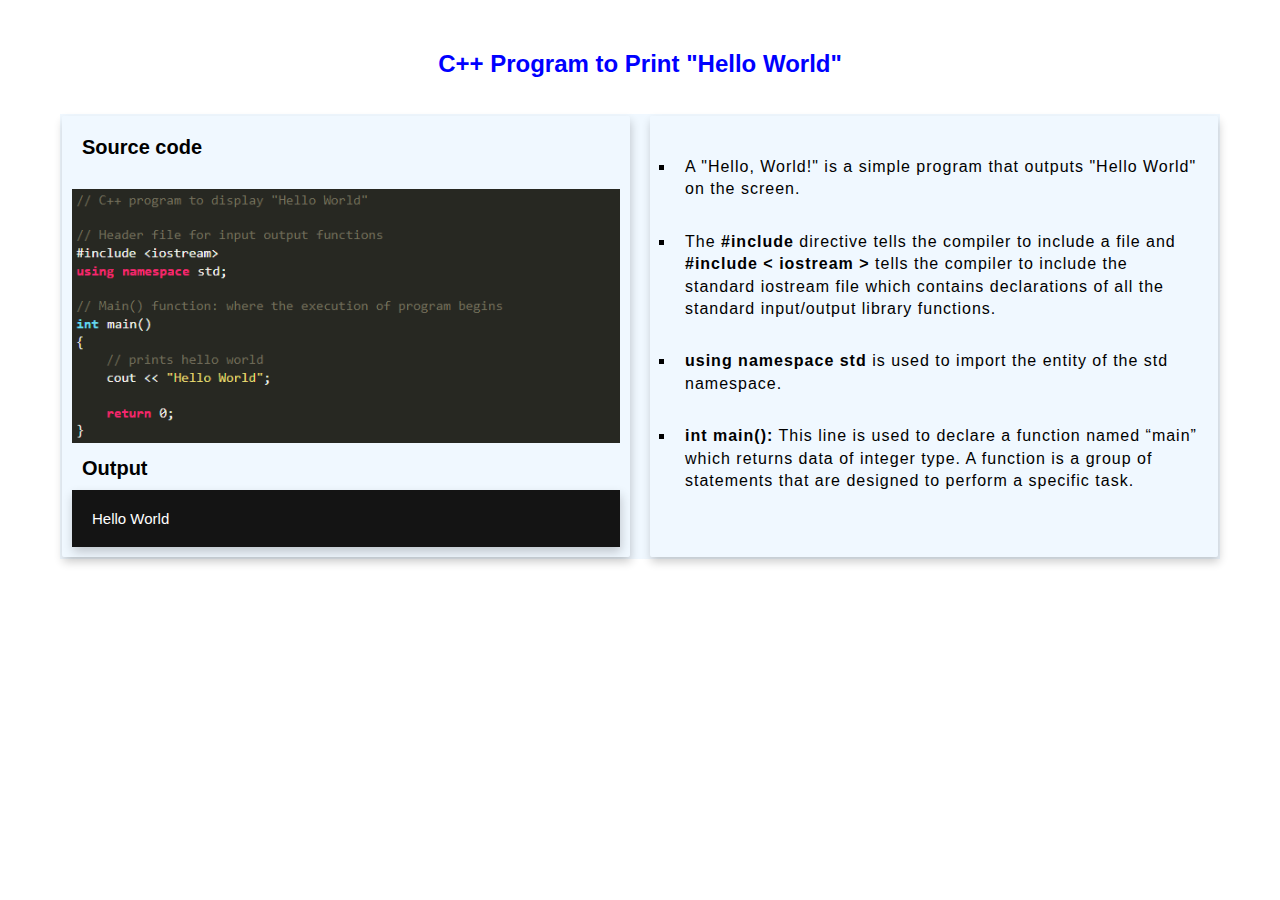
<file: cplus_prog/1hello_world.html>
<!DOCTYPE html>
<html>
<head>
	<meta charset="utf-8">
	<meta name="viewport" content="width=device-width, initial-scale=1">
	<title></title>
	<style type="text/css">
		*{margin: 0; padding: 0; box-sizing: border-box; font-family: sans-serif; padding-top: 10px;}
		h2{color: blue; text-align: center;}
		.container
		{max-width: 1200px; padding: 20px; margin: auto;}
		.base{width: 100%; background: aliceblue; padding: 2px; display: flex; justify-content: space-between; flex-wrap: wrap;}
		.box{width: calc(50% - 10px); padding: 10px; background: transparent; border-radius: 2px; box-shadow: 1px 5px 10px rgba(0, 0, 0, 0.2);}
		.input{max-width: 550px; width: 100%;}
		.text{font-size: 16px; font-weight: 500; letter-spacing: 1px; line-height: 1.4;}
		.img{width: 100%;
			height: 100%;}
			p{font-size: 20px;font-weight: bold; padding: 10px;}
		.Output{width: 100%; padding: 20px; background: #141414; color: white; font-size: 15px;box-shadow: 1px 5px 10px rgba(0, 0, 0, 0.2);}
		ul {padding-left: 15px;}
		@media(max-width: 768px)
		{
			.Output{width: 100%;}
			.base{display: flex; flex-direction: column;}
			.box{
				width: 100%;
			}
		}
		@media(max-width: 600px)
		{
			.Output{width: 100%px;}
		}
	</style>
</head>
<body>
<div class="container">
	<h2>C++ Program to Print "Hello World"</h2><br><br>
	<div class="base">
		<div class="box">
			<p>Source code</p>
			<div class="input"><img src="code_img/1hello_inp.png" class="img"></div>
			<p>Output</p>
			<div class="Output">Hello World</div>
		</div>
		<div class="box">
			<ul type="square">
				<li><p class="text">A "Hello, World!" is a simple program that outputs "Hello World" on the screen.</p></li>
				<li><p class="text">The <b>#include</b> directive tells the compiler to include a file and <b> #include < iostream ></b>  tells the compiler to include the standard iostream file which contains declarations of all the standard input/output library functions.</p></li>
				<li><p class="text" ><b>using namespace std</b> is used to import the entity of the std namespace.</p></li>
				<li><p class="text"><b>int main():</b> This line is used to declare a function named “main” which returns data of integer type. A function is a group of statements that are designed to perform a specific task.</p></li>
			</ul>
		</div>
	</div>
	

</body>
</html>
</file>
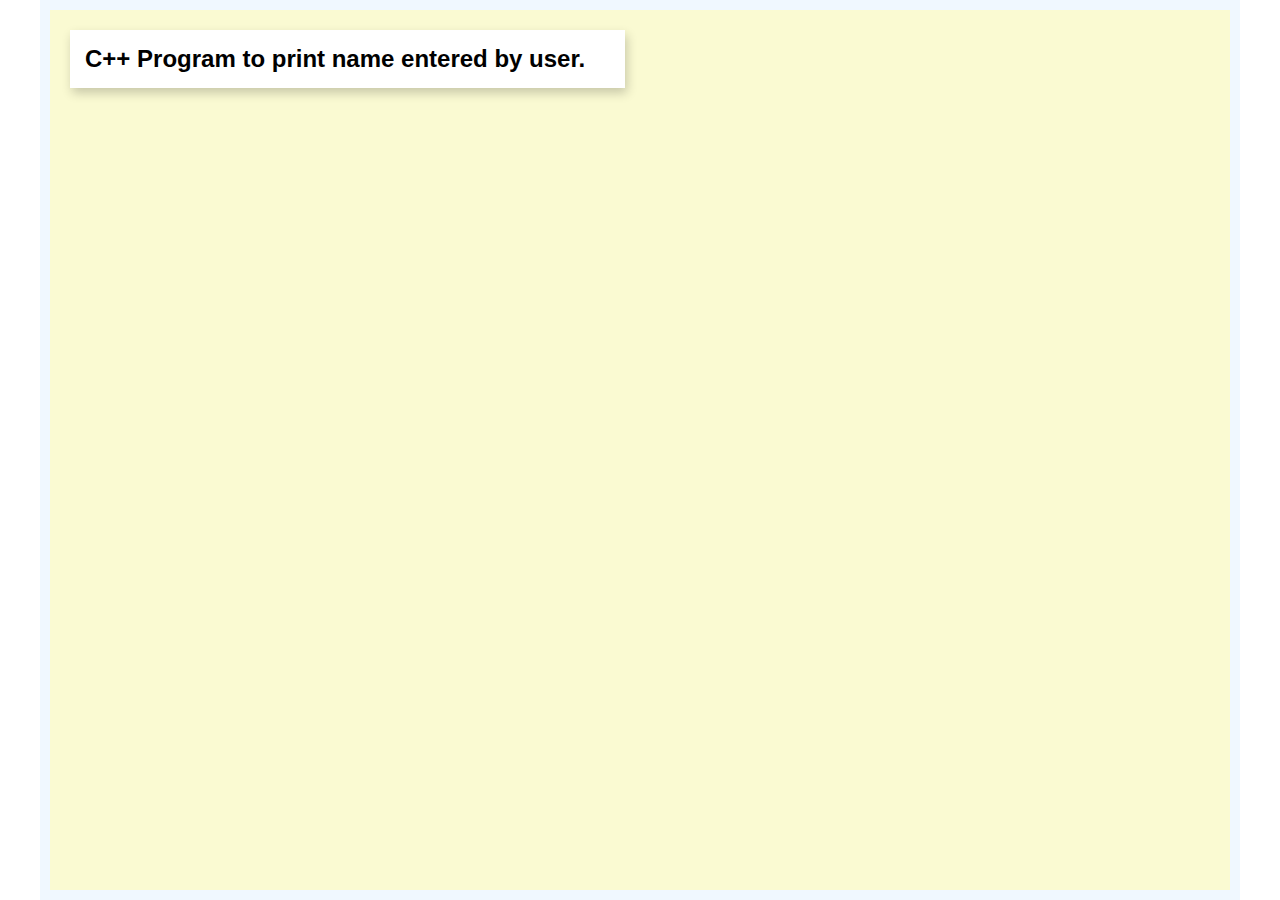
<file: cplus_prog/2print_name.html>
<!DOCTYPE html>
<html>
<head>
	<meta charset="utf-8">
	<meta name="viewport" content="width=device-width, initial-scale=1">
	<title></title>
	<style type="text/css">
		*{margin: 0; padding: 0; box-sizing: border-box; font-family: sans-serif;}
		.container
		{
			width: 100%;
			max-width: 1200px;
			height: 100vh;
			background: aliceblue;
			margin: auto;
			padding: 10px;
		}
		.base
		{
			width: 100%;
			height: 100%;
			padding: 10px;
			background: lightgoldenrodyellow;
		}
		.box1
		{
			width: calc(50% - 15px);
			padding: 15px;
			background: #fff;
			box-shadow: 2px 5px 10px rgba(0, 0, 0, 0.2);

		}

	</style>
</head>
<body>
<div class="container">
	<div class="base"> 
		<div class="base">
			<div class="box1">
				<h2>C++ Program to print name entered by user.</h2>
			</div>
			<div class="box2">
				
			</div>
		</div>
	</div>
</div>
</body>
</html>
</file>
<file: cplus.css>
*
{
	margin: 0;
	padding: 0;
	box-sizing: border-box;
	font-family: sans-serif;
	list-style: none;
}
section
{
	width: 100%;
	padding: 5px;
	/*background: coral;*/
}
.container
{
	max-width: 1200px;
	width: 100%;
	/*background: greenyellow;*/
	padding: 5px;
	margin: auto;
	display: flex;
}
.small-part
{
	width: 25%;
	/*background: red;*/
	/*padding: 10px;*/
	position: relative;
}
.fix{position: sticky; top: 0;}
.large-part
{
	width: 75%;
	/*background: white;*/
	padding: 0px 0px 10px 20px;
}
#mySearch
{
  width: 100%;
  font-size: 18px;
  padding: 10px;
  /*border: 1px solid red;*/
}
#myMenu
{
	list-style: none;
}
#myMenu li a {
  padding: 12px;
  text-decoration: none;
  color: steelblue;
  font-weight: 600;
  display: block;
  transition: 0.2s;
}
#myMenu li:nth-child(even)		/*can also be given to particular row by specifying row number*/
		{
			background-color: aliceblue;
		}
#myMenu li a:hover {
  background-color: steelblue;
  color: white;
}
.close
{
	width: 50px; height: 50px;
	/*background: pink;*/
	text-align: center; line-height: 50px; 
    font-size: 30px; 
	cursor: pointer;display: none; float: right;
}
.fa-bars{padding: 5px;}
button{border: none; outline: none; background: transparent; font-size: 20px; display: none;}
.fa-bars{ font-size: 22px }
/*--------------------------------------------------------------*/
.c-head
{
	width: 100%;
	padding: 10px;
	background-color: lightblue;
	display: flex;
	justify-content: space-between;
	align-items: center;
}
#all-search
{
  width: 45%;
  font-size: 16px;
  padding: 8px;
  border: 1px solid steelblue;
}
.c-text
{
	width: 100%;
	background: lightblue;
	padding: 10px; display: flex;
}
.c-image{width: 100px; height: 100px;background: red;}
.img{width: 100%; height: 100% ;}
.content
{
	width: calc(100% - 100px); 
	/*background: lightgoldenrodyellow; */
	padding: 15px;
}
.popular{width: 100%; padding: 0px; background: beige; position: relative;}
.cpart1{height: 50%; width: 100%; background: lightblue; padding: 10px; height: 100px;}
.cpart2{height: 50%; width: 100%; background: white; padding: 10px;height: 60px;}
.base
{
	position: absolute;
	width: 100%; 
	height: 100%; 
	/*background: palevioletred;*/
	padding: 5px; 
	top: 0; left: 0;
}
.division{display: flex; justify-content: space-between; padding: 20px 10px 20px 10px; flex-wrap: wrap;}
.pop-ex
{
	background: aliceblue; 
	width: calc(25% - 15px); 
	/*padding: 5px; */
	border-top: 2px solid blue; 
	border-radius: 5px;
	box-shadow: 1px 5px 10px rgba(0, 0, 0, 0.2);
}
.div-head{font-size: 12px; color: maroon;}
.pop-ex a div
{
	width: 100%; 
	height: 100%; 
	/*background: lightpink; */
	padding: 15px; color: black;
}
.pop-ex a{text-decoration: none; font-size: 15px; font-weight: bold;}
/*-------------------------------------------------------*/
#myProgram{margin-top: 20px; list-style: none;}
#myProgram li
{
	border-bottom: 1px solid rgba(0, 0, 0, 0.2);
}
#myProgram li:hover{background: whitesmoke; transition: 0.2s;}
#myProgram li a{text-decoration: none; padding: 10px; display: block; display: flex; align-items: center; color: steelblue; font-weight: bold;}
.number
{
	width: 30px; height: 30px; 
	border-radius: 50%; 
	background: lightblue;
	text-align: center; margin-right: 10px;
	line-height: 30px; color: blue; font-weight: 700;
}
.hide {display: none;}
 .prog-container ul li a{text-decoration: none; padding: 10px; display: block; display: flex; align-items: center; color: steelblue; font-weight: bold;}
.prog-container li:hover{background: whitesmoke; transition: 0.2s;}
/*---------------------------------------------------------------------*/
@media(max-width:  1024px)
{
	.pop-ex{width: calc(50% - 15px); margin-top: 10px;}
	.cpart2{height: 180px;}
	.base h2{text-align: center;}
}
@media(max-width:  768px)
{	

	/*.small-part{width: 0%; z-index: -9; transition: 0.5s;}*/
	.small-part{width: 0; display: none;}
	.large-part{width: 100%; padding: 0;}
	.close{display: block;}
	button{display: block;}
	.widthZero
	{
/*		width: 0!important;*/
display: none!important;
	}
 }
</file>
